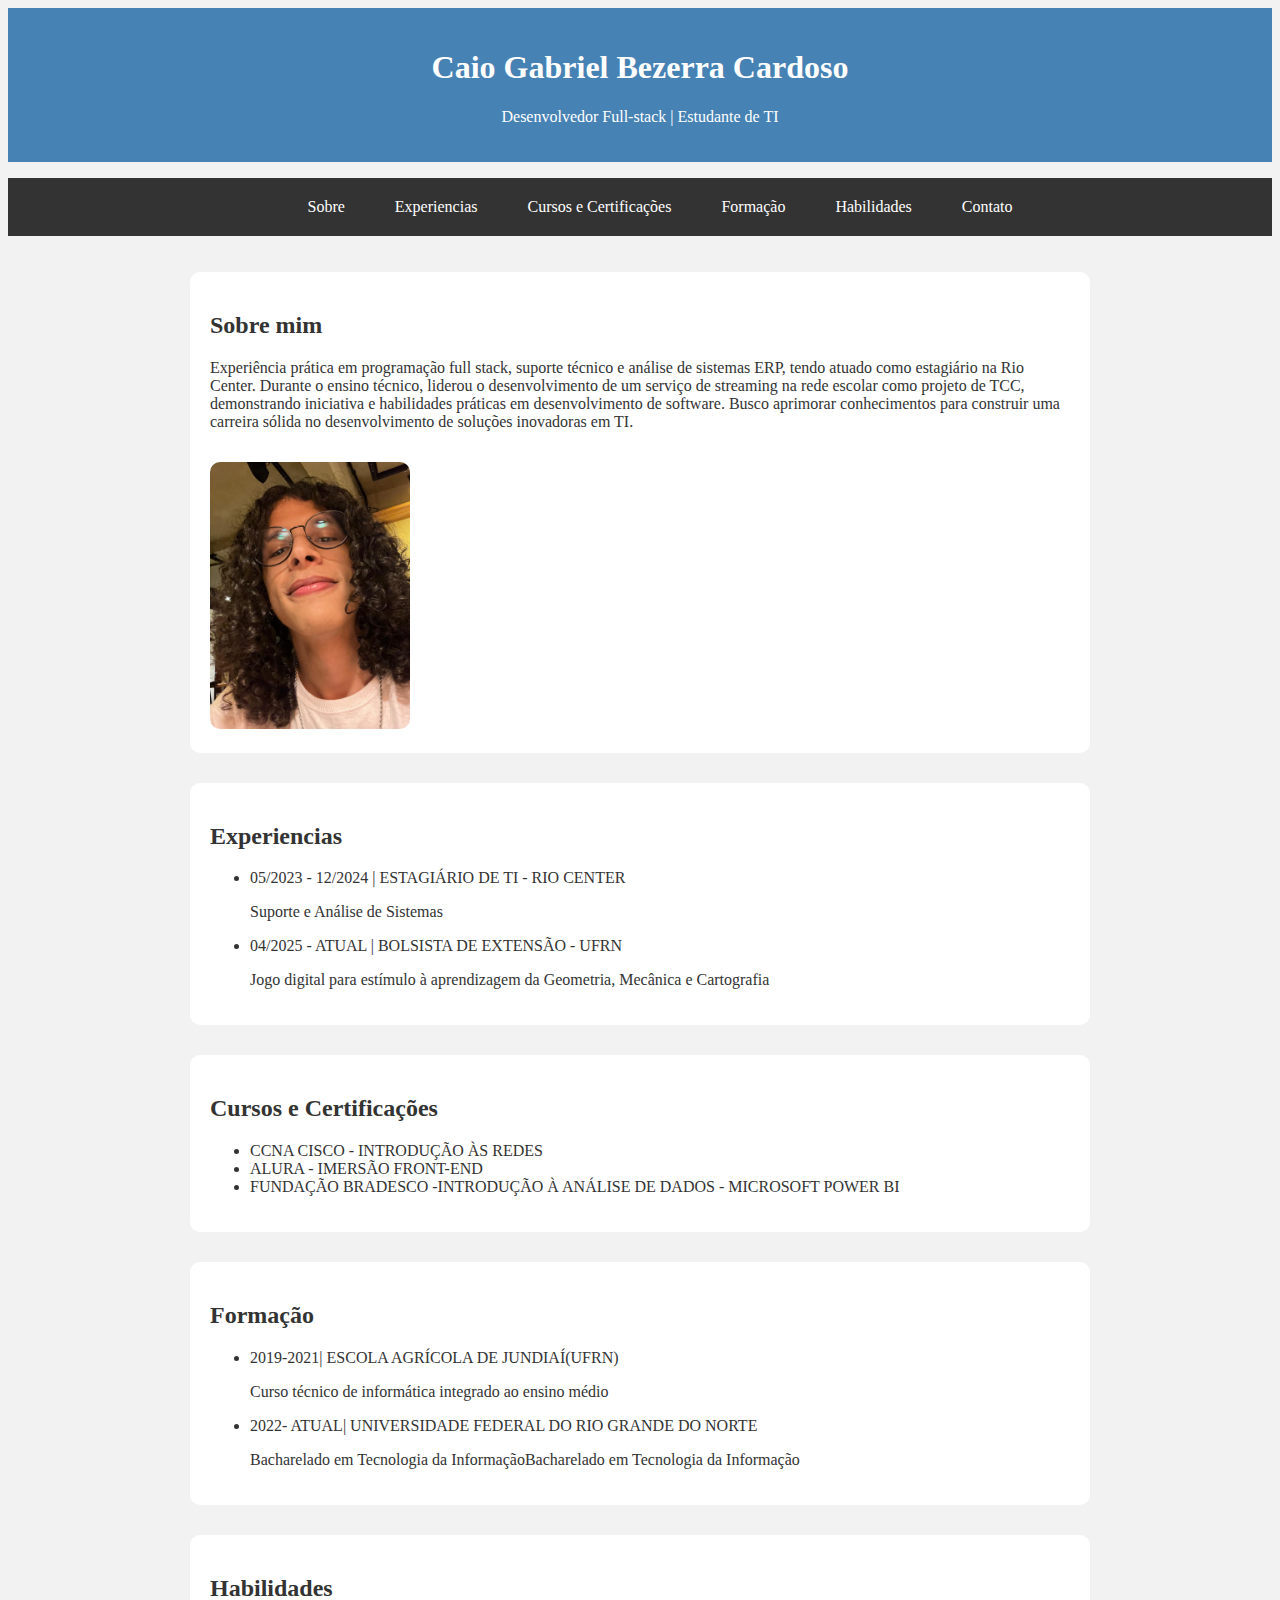
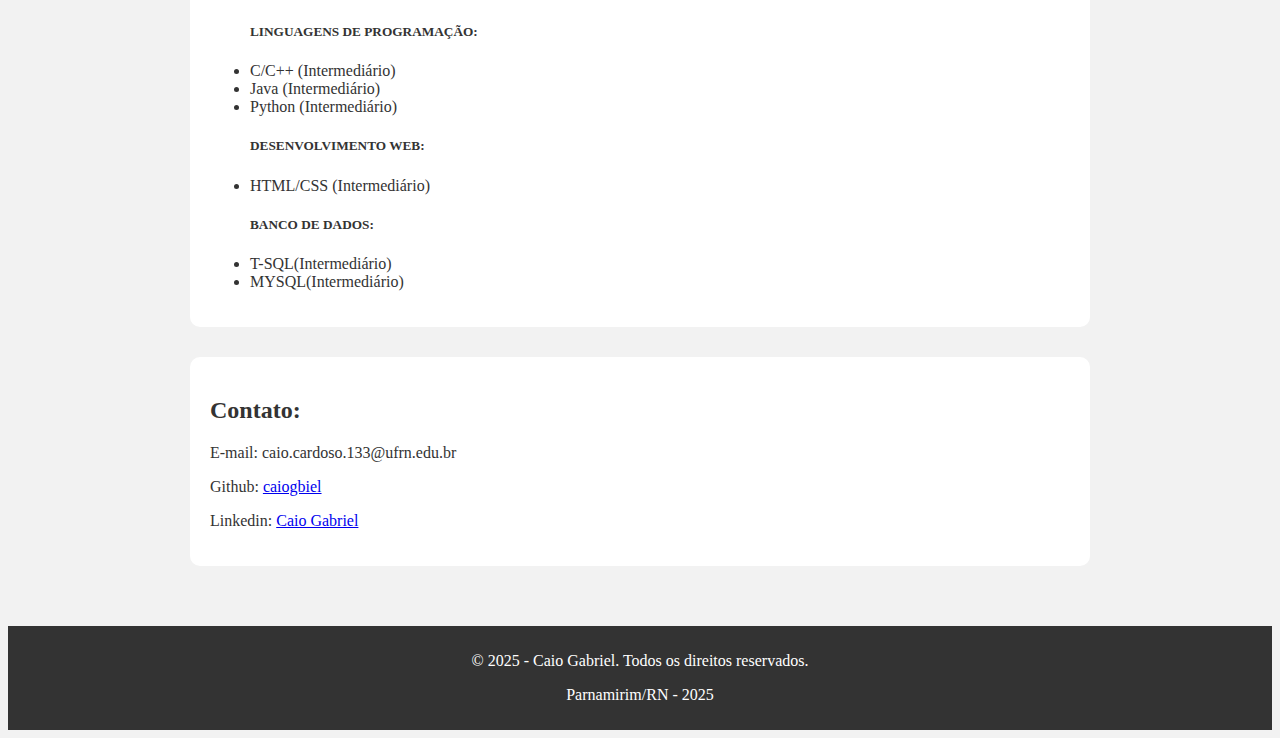
<file: Portfólio/index.html>
<!DOCTYPE html>
<html lang="en">

<head>
    <meta charset="UTF-8">
    <meta name="viewport" content="width=device-width, initial-scale=1.0">
    <title>Meu Portfólio</title>
    <link rel="stylesheet" href="style.css">
</head>

<body>
    <header>
        <h1>Caio Gabriel Bezerra Cardoso</h1>
        <p>Desenvolvedor Full-stack | Estudante de TI</p>
    </header>

    <nav>
        <ul>
            <li><a href="#sobre">Sobre</a></li>
            <li><a href="#experiencias">Experiencias</a></li>
            <li><a href="#cursos">Cursos e Certificações</a></li>
            <li><a href="#formaçao">Formação</a></li>
            <li><a href="#habilidades">Habilidades</a></li>
            <li><a href="#contato">Contato</a></li>
        </ul>
    </nav>

    <main>
        <section id="sobre">
            <h2>Sobre mim</h2>
            <p>Experiência prática em programação full stack, suporte técnico e análise de sistemas
                ERP, tendo atuado como estagiário na Rio Center. Durante o ensino técnico, liderou o
                desenvolvimento de um serviço de streaming na rede escolar como projeto de TCC,
                demonstrando iniciativa e habilidades práticas em desenvolvimento de software.
                Busco aprimorar conhecimentos para construir uma carreira sólida no
                desenvolvimento de soluções inovadoras em TI.</p>
            <img src="linkedin.jpg" alt="Foto de perfil">
        </section>

        <section id="experiencias">
            <h2>Experiencias</h2>
            <ul>
                <li>05/2023 - 12/2024 | ESTAGIÁRIO DE TI - RIO CENTER</li>
                <p>Suporte e Análise de Sistemas</p>
                <li>04/2025 - ATUAL | BOLSISTA DE EXTENSÃO - UFRN</li>
                <p>Jogo digital para estímulo à aprendizagem da Geometria, Mecânica e Cartografia</p>
            </ul>
        </section>

        <section id="cursos">
            <h2>Cursos e Certificações</h2>
            <ul>
                <li>CCNA CISCO - INTRODUÇÃO ÀS REDES</li>
                <li>ALURA - IMERSÃO FRONT-END</li>
                <li>FUNDAÇÃO BRADESCO -INTRODUÇÃO À ANÁLISE DE DADOS - MICROSOFT
                    POWER BI</li>
            </ul>
        </section>

        <section id="formaçao">
            <h2>Formação</h2>
            <ul>
                <li>2019-2021| ESCOLA AGRÍCOLA DE JUNDIAÍ(UFRN)</li>
                <p>Curso técnico de informática integrado ao ensino médio</p>
                <li>2022- ATUAL| UNIVERSIDADE FEDERAL DO RIO GRANDE DO NORTE</li>
                <p>Bacharelado em Tecnologia da InformaçãoBacharelado em Tecnologia da Informação</p>
            </ul>
        </section>

        <section id="habilidades">
            <h2>Habilidades</h2>
            <ul>
                <h5>LINGUAGENS DE PROGRAMAÇÃO:</h5>
                <li>C/C++ (Intermediário)</li>
                <li>Java (Intermediário)</li>
                <li>Python (Intermediário)</li>

                <h5>DESENVOLVIMENTO WEB:</h5>
                <li>HTML/CSS (Intermediário)</li>

                <h5>BANCO DE DADOS:</h5>
                <li>T-SQL(Intermediário)</li>
                <li>MYSQL(Intermediário)</li>
            </ul>
        </section>

        <section id="contato">
            <h2>Contato:</h2>
            <p>E-mail: caio.cardoso.133@ufrn.edu.br</p>
            <p>Github: <a href="https://github.com/caiogbiel">caiogbiel</a></p>
            <p>Linkedin: <a href="https://www.linkedin.com/in/caio-gabriel-4b9213221">Caio Gabriel</a></p>
        </section>
    </main>

    <footer>
        <p>&copy; 2025 - Caio Gabriel. Todos os direitos reservados.</p>
        <p>Parnamirim/RN - 2025</p>
    </footer>
</body>

</html>
</file>
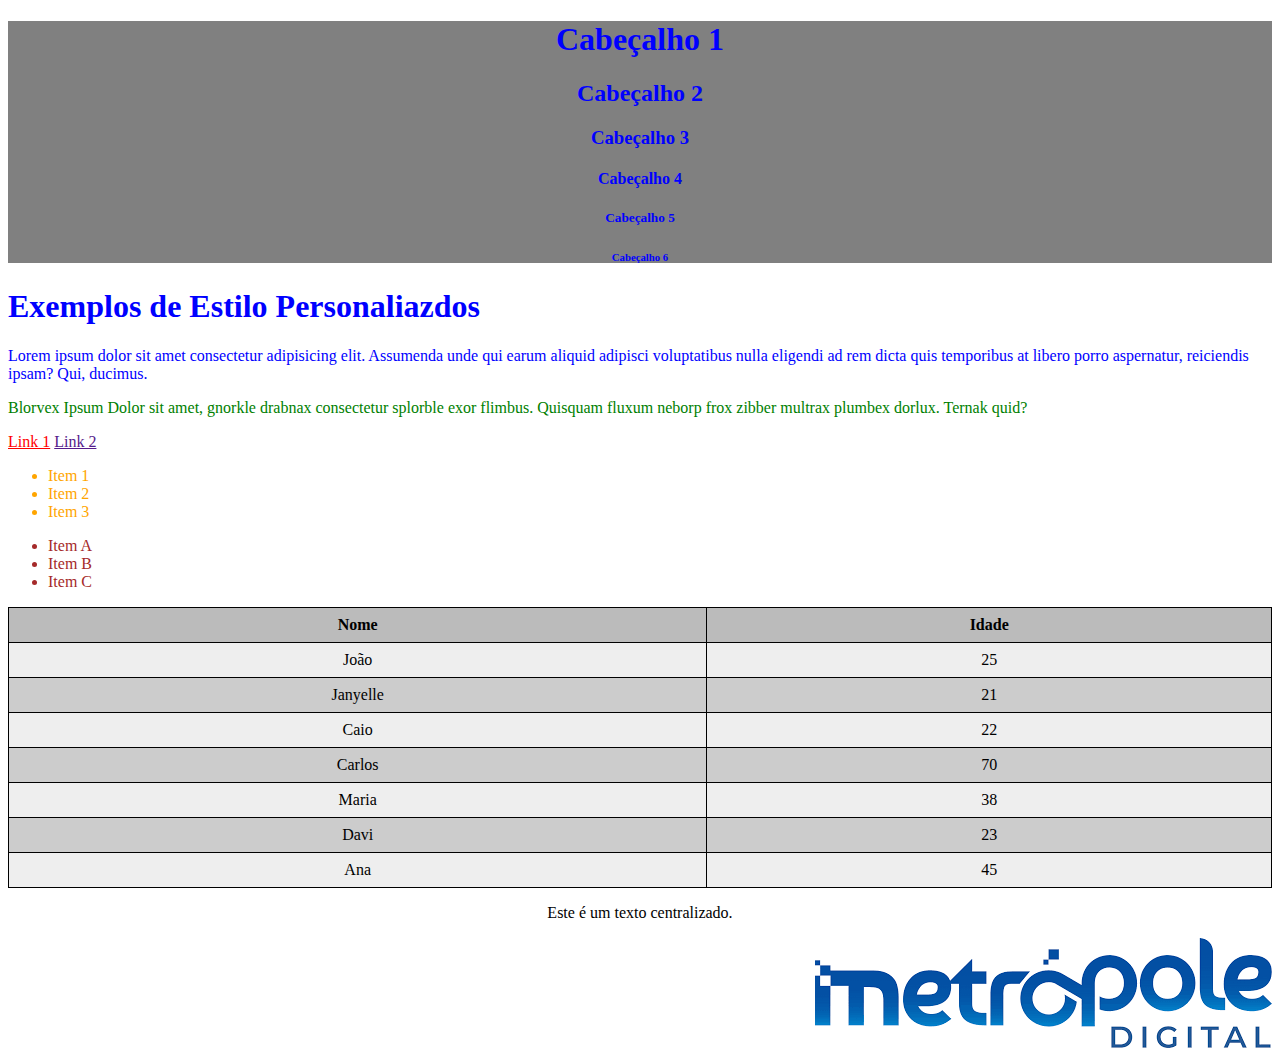
<file: PrimeiroMiniProjeto/Exer1/index.html>
<!DOCTYPE html>
<html lang="en">

<head>
    <meta charset="UTF-8">
    <meta name="viewport" content="width=device-width, initial-scale=1.0">
    <link rel="stylesheet" href="index.css">
    <title>Exercicio 1</title>
</head>

<body>
    <div class="Cabeçalho">
        <h1>Cabeçalho 1</h1>
        <h2>Cabeçalho 2</h2>
        <h3>Cabeçalho 3</h3>
        <h4>Cabeçalho 4</h4>
        <h5>Cabeçalho 5</h5>
        <h6>Cabeçalho 6</h6>
    </div>

    <h1>Exemplos de Estilo Personaliazdos</h1>
    <p class="p1"> Lorem ipsum dolor sit amet consectetur adipisicing elit. Assumenda unde
        qui earum aliquid adipisci voluptatibus nulla eligendi ad rem dicta quis
        temporibus at libero porro aspernatur, reiciendis ipsam? Qui, ducimus.</p>
    <p class="p2">Blorvex Ipsum Dolor sit amet, gnorkle drabnax consectetur splorble exor flimbus. Quisquam fluxum
        neborp frox
        zibber multrax plumbex dorlux. Ternak quid?</p>

    <a href="" class="link1">Link 1</a> <a href="">Link 2</a>

    <ul class="list1">
        <li>Item 1</li>
        <li>Item 2</li>
        <li>Item 3</li>
    </ul>

    <ul class="list2">
        <li>Item A</li>
        <li>Item B</li>
        <li>Item C</li>
    </ul>

    <table>
        <tr>
            <th>Nome</th>
            <th>Idade</th>
        </tr>
        <tr>
            <td>João</td>
            <td>25</td>
        </tr>
        <tr>
            <td>Janyelle</td>
            <td>21</td>
        </tr>
        <tr>
            <td>Caio</td>
            <td>22</td>
        </tr>
        <tr>
            <td>Carlos</td>
            <td>70</td>
        </tr>
        <tr>
            <td>Maria</td>
            <td>38</td>
        </tr>
        <tr>
            <td>Davi</td>
            <td>23</td>
        </tr>
        <tr>
            <td>Ana</td>
            <td>45</td>
        </tr>
    </table>

    <p>Este é um texto centralizado.</p>

    <img src="Metropole.png" alt="">
</body>

</html>
</file>
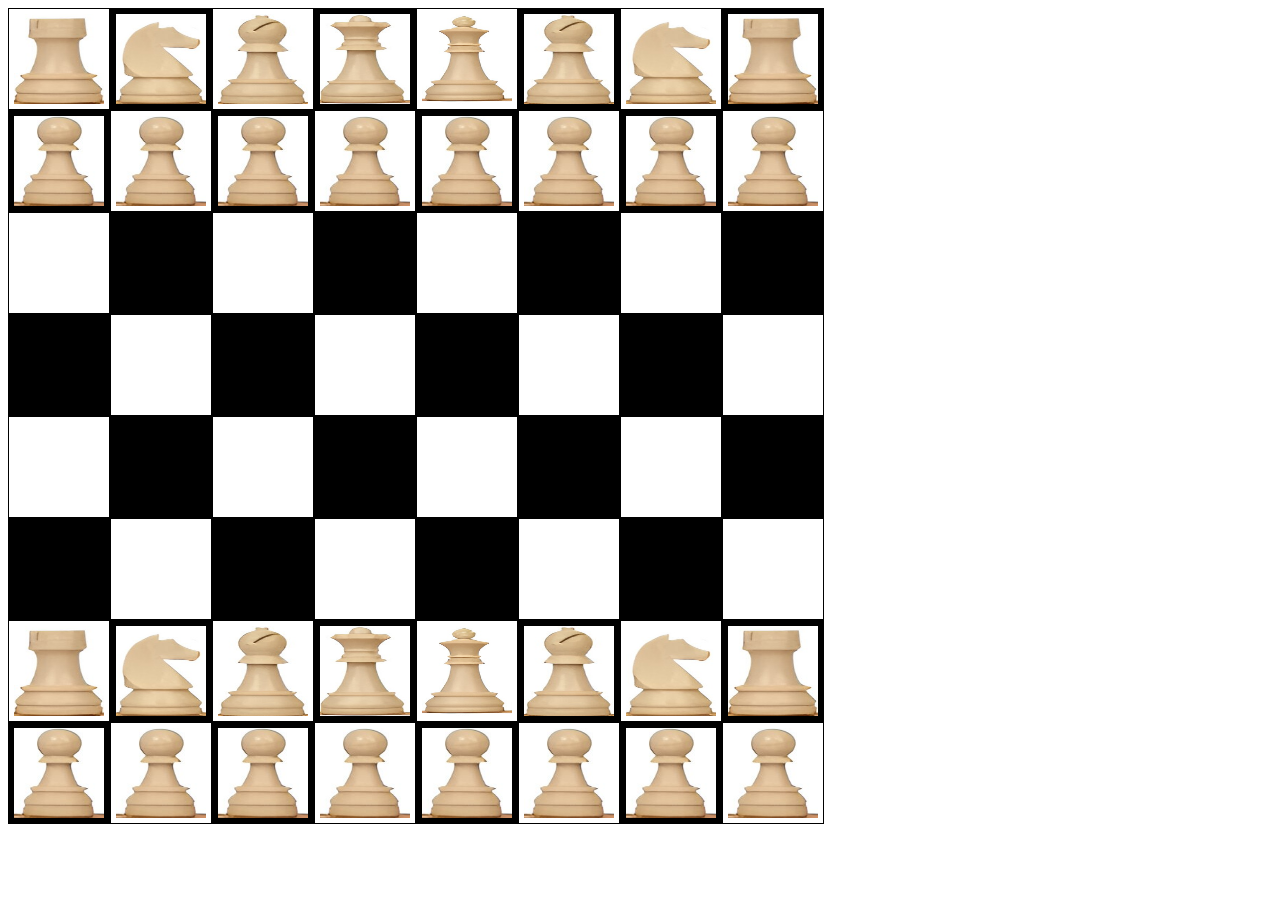
<file: PrimeiroMiniProjeto/Exer2/index.html>
<!DOCTYPE html>
<html lang="en">

<head>
    <meta charset="UTF-8">
    <meta name="viewport" content="width=device-width, initial-scale=1.0">
    <link rel="stylesheet" href="index.css">
    <title>Exercicio 2</title>
</head>

<body>
    <div class="container">
        <div class="item">
            <img src="./img/torreBranca.jpg" alt="">
        </div>
        <div class="item2">
            <img src="./img/cavaloBranco.jpg" alt="">
        </div>
        <div class="item">
            <img src="./img/bispoBranco.jpg" alt="">
        </div>
        <div class="item2">
            <img src="./img/rainhaBranca.jpg" alt="">
        </div>
        <div class="item">
            <img src="./img/reiBranco.jpg" alt="">
        </div>
        <div class="item2">
            <img src="./img/bispoBranco.jpg" alt="">
        </div>
        <div class="item">
            <img src="./img/cavaloBranco.jpg" alt="">
        </div>
        <div class="item2">
            <img src="./img/torreBranca.jpg" alt="">
        </div>
    </div>

    <div class="container">
        <div class="item2">
            <img src="./img/peao.jpg" alt="">
        </div>
        <div class="item">
            <img src="./img/peao.jpg" alt="">
        </div>
        <div class="item2">
            <img src="./img/peao.jpg" alt="">
        </div>
        <div class="item">
            <img src="./img/peao.jpg" alt="">
        </div>
        <div class="item2">
            <img src="./img/peao.jpg" alt="">
        </div>
        <div class="item">
            <img src="./img/peao.jpg" alt="">
        </div>
        <div class="item2">
            <img src="./img/peao.jpg" alt="">
        </div>
        <div class="item">
            <img src="./img/peao.jpg" alt="">
        </div>
    </div>

    <div class="container">
        <div class="item">
        </div>
        <div class="item2">
        </div>
        <div class="item">
        </div>
        <div class="item2">
        </div>
        <div class="item">
        </div>
        <div class="item2">
        </div>
        <div class="item">
        </div>
        <div class="item2">
        </div>
    </div>

    <div class="container">
        <div class="item2">
        </div>
        <div class="item">
        </div>
        <div class="item2">
        </div>
        <div class="item">
        </div>
        <div class="item2">
        </div>
        <div class="item">
        </div>
        <div class="item2">
        </div>
        <div class="item">
        </div>
    </div>

    <div class="container">
        <div class="item">
        </div>
        <div class="item2">
        </div>
        <div class="item">
        </div>
        <div class="item2">
        </div>
        <div class="item">
        </div>
        <div class="item2">
        </div>
        <div class="item">
        </div>
        <div class="item2">
        </div>
    </div>

    <div class="container">
        <div class="item2">
        </div>
        <div class="item">
        </div>
        <div class="item2">
        </div>
        <div class="item">
        </div>
        <div class="item2">
        </div>
        <div class="item">
        </div>
        <div class="item2">
        </div>
        <div class="item">
        </div>
    </div>

    <div class="container">
        <div class="item">
            <img src="./img/torreBranca.jpg" alt="">
        </div>
        <div class="item2">
            <img src="./img/cavaloBranco.jpg" alt="">
        </div>
        <div class="item">
            <img src="./img/bispoBranco.jpg" alt="">
        </div>
        <div class="item2">
            <img src="./img/rainhaBranca.jpg" alt="">
        </div>
        <div class="item">
            <img src="./img/reiBranco.jpg" alt="">
        </div>
        <div class="item2">
            <img src="./img/bispoBranco.jpg" alt="">
        </div>
        <div class="item">
            <img src="./img/cavaloBranco.jpg" alt="">
        </div>
        <div class="item2">
            <img src="./img/torreBranca.jpg" alt="">
        </div>
    </div>

    <div class="container">
        <div class="item2">
            <img src="./img/peao.jpg" alt="">
        </div>
        <div class="item">
            <img src="./img/peao.jpg" alt="">
        </div>
        <div class="item2">
            <img src="./img/peao.jpg" alt="">
        </div>
        <div class="item">
            <img src="./img/peao.jpg" alt="">
        </div>
        <div class="item2">
            <img src="./img/peao.jpg" alt="">
        </div>
        <div class="item">
            <img src="./img/peao.jpg" alt="">
        </div>
        <div class="item2">
            <img src="./img/peao.jpg" alt="">
        </div>
        <div class="item">
            <img src="./img/peao.jpg" alt="">
        </div>
    </div>
</body>

</html>
</file>
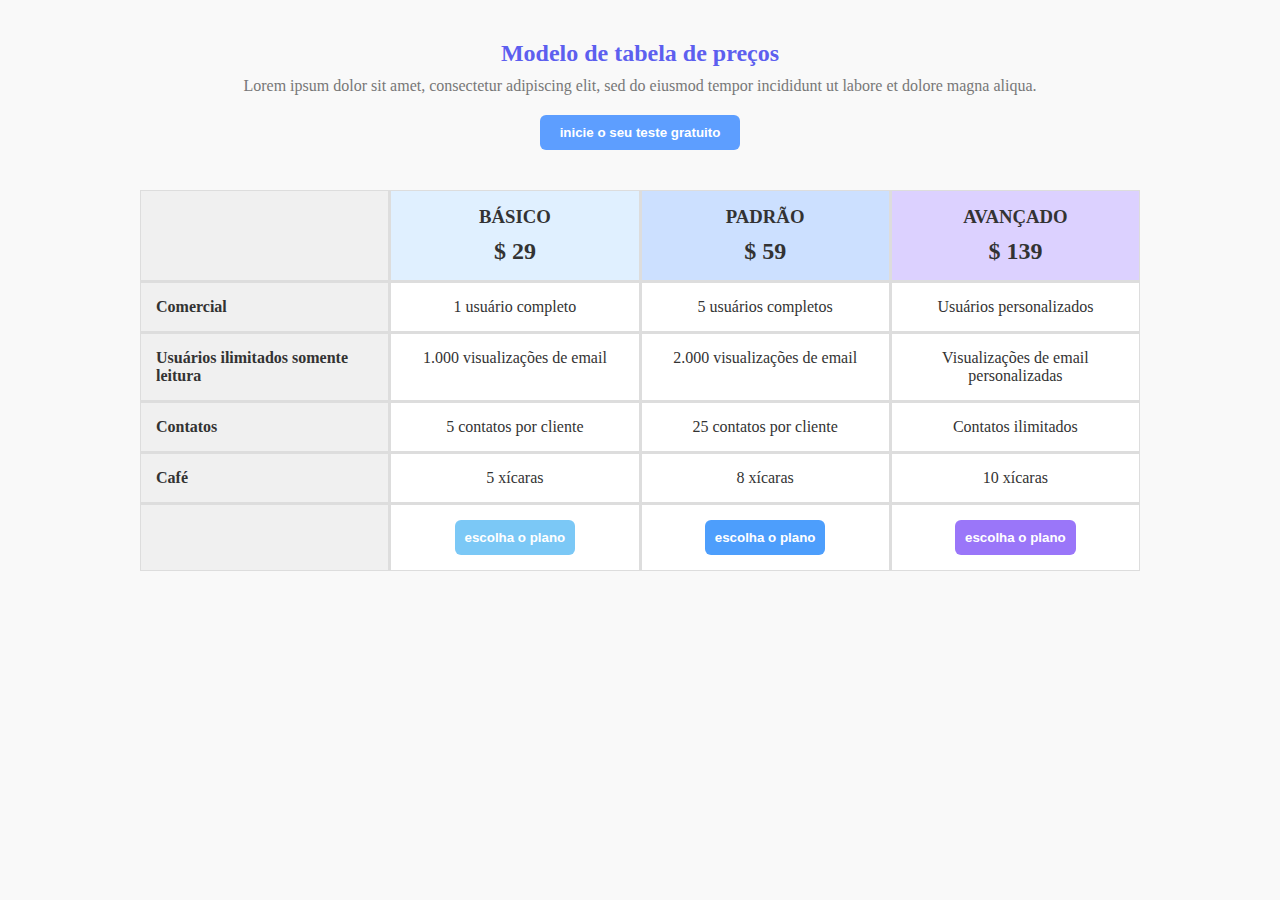
<file: PrimeiroMiniProjeto/Exer3/index.html>
<!DOCTYPE html>
<html lang="pt-br">

<head>
    <meta charset="UTF-8" />
    <meta name="viewport" content="width=device-width, initial-scale=1.0" />
    <title>Tabela de Preços</title>
    <link rel="stylesheet" href="index.css" />
</head>

<body>

    <div class="container">
        <h2 class="titulo">Modelo de tabela de preços</h2>
        <p class="descricao">Lorem ipsum dolor sit amet, consectetur adipiscing elit, sed do eiusmod tempor incididunt
            ut labore et dolore magna aliqua.</p>
        <button class="botao-teste">inicie o seu teste gratuito</button>

        <div class="tabela">
            <div class="coluna titulo-coluna"></div>
            <div class="coluna basico">
                <h3>BÁSICO</h3>
                <p class="preco">$ 29</p>
            </div>
            <div class="coluna padrao">
                <h3>PADRÃO</h3>
                <p class="preco">$ 59</p>
            </div>
            <div class="coluna avancado">
                <h3>AVANÇADO</h3>
                <p class="preco">$ 139</p>
            </div>

            <div class="linha">
                <div class="coluna titulo-coluna">Comercial</div>
                <div class="coluna">1 usuário completo</div>
                <div class="coluna">5 usuários completos</div>
                <div class="coluna">Usuários personalizados</div>
            </div>

            <div class="linha">
                <div class="coluna titulo-coluna">Usuários ilimitados somente leitura</div>
                <div class="coluna">1.000 visualizações de email</div>
                <div class="coluna">2.000 visualizações de email</div>
                <div class="coluna">Visualizações de email personalizadas</div>
            </div>

            <div class="linha">
                <div class="coluna titulo-coluna">Contatos</div>
                <div class="coluna">5 contatos por cliente</div>
                <div class="coluna">25 contatos por cliente</div>
                <div class="coluna">Contatos ilimitados</div>
            </div>

            <div class="linha">
                <div class="coluna titulo-coluna">Café</div>
                <div class="coluna">5 xícaras</div>
                <div class="coluna">8 xícaras</div>
                <div class="coluna">10 xícaras</div>
            </div>

            <div class="linha">
                <div class="coluna titulo-coluna"></div>
                <div class="coluna"><button class="botao-escolha basico">escolha o plano</button></div>
                <div class="coluna"><button class="botao-escolha padrao">escolha o plano</button></div>
                <div class="coluna"><button class="botao-escolha avancado">escolha o plano</button></div>
            </div>
        </div>
    </div>

</body>

</html>
</file>
<file: Portfólio/style.css>
body {
    background-color: #f2f2f2;
    color: #333;
}

header {
    background-color: #4682B4;
    color: white;
    padding: 20px;
    text-align: center;
}

nav {
    background-color: #333;
}

nav ul {
    display: flex;
    justify-content: center;
}

nav ul li {
    margin: 10px;
}

nav ul li a {
    color: white;
    text-decoration: none;
    padding: 10px 15px;
    display: inline-block;
}

nav ul li a:hover {
    background-color: #4a90e2;
    border-radius: 5px;
}

main {
    padding: 20px;
    max-width: 900px;
    margin: auto;
}

section {
    margin-bottom: 30px;
    background-color: white;
    padding: 20px;
    border-radius: 10px;
}

section img {
    margin-top: 15px;
    border-radius: 10px;
    width: 200px;
    height: auto;
}

footer {
    background-color: #333;
    color: white;
    text-align: center;
    padding: 10px;
    margin-top: 10px;
}
</file>
<file: PrimeiroMiniProjeto/Exer1/index.css>
.Cabeçalho {
    color: blue;
    background-color: gray;
    text-align: center;
}

h1 {
    color: blue;
}

.p1 {
    color: blue;
    text-align: left;
}

.p2 {
    color: green;
    text-align: left;
}

.link1 {
    color: red;
}

.list1 {
    color: orange;
}

.list2 {
    color: brown;
}

table {
    width: 100%;
    border-collapse: collapse;
}

th,
td {
    border: 1px solid black;
    padding: 8px;
    text-align: center;
}

th {
    background-color: #bbb;
}

tr:nth-child(odd) {
    background-color: #ccc;
}

tr:nth-child(even) {
    background-color: #eee;
}

p {
    text-align: center;
}

img {
    float: right;
}
</file>
<file: PrimeiroMiniProjeto/Exer2/index.css>
.item,
.item2 {
    width: 100px;
    height: 100px;
    display: flex;
    justify-content: center;
    align-items: center;
    flex-shrink: 0;
}

.item {
    background-color: white;
    border: 1px solid black;
}

.item2 {
    background-color: black;
    border: 1px solid black;
}

.container {
    display: flex;
    width: 800px;
}

.item img,
.item2 img {
    width: 90%;
    height: 90%;
}
</file>
<file: PrimeiroMiniProjeto/Exer3/index.css>
* {
    margin: 0;
    padding: 0;
    box-sizing: border-box;
}

body {
    background: #f9f9f9;
    color: #333;
    padding: 40px 20px;
}

.container {
    max-width: 1000px;
    margin: 0 auto;
    text-align: center;
}

.titulo {
    color: #5d5fef;
    font-size: 24px;
    margin-bottom: 10px;
}

.descricao {
    color: #777;
    margin-bottom: 20px;
}

.botao-teste {
    background: #5d9eff;
    border: none;
    padding: 10px 20px;
    color: white;
    border-radius: 6px;
    cursor: pointer;
    font-weight: bold;
    margin-bottom: 40px;
}

.tabela {
    display: grid;
    grid-template-columns: 1fr 1fr 1fr 1fr;
    gap: 1px;
    background: #ddd;
}

.coluna {
    background: white;
    padding: 15px;
    border: 1px solid #ddd;
}

.titulo-coluna {
    background: #f0f0f0;
    font-weight: bold;
    text-align: left;
}

.basico {
    background: #e0f0ff;
}

.padrao {
    background: #cce0ff;
}

.avancado {
    background: #dcd1ff;
}

.preco {
    font-size: 24px;
    font-weight: bold;
    margin-top: 10px;
}

.linha {
    display: contents;
}

.botao-escolha {
    padding: 10px;
    border: none;
    border-radius: 6px;
    color: white;
    font-weight: bold;
    cursor: pointer;
}

.botao-escolha.basico {
    background: #7bc8f6;
}

.botao-escolha.padrao {
    background: #4d9efc;
}

.botao-escolha.avancado {
    background: #9a76f9;
}
</file>
